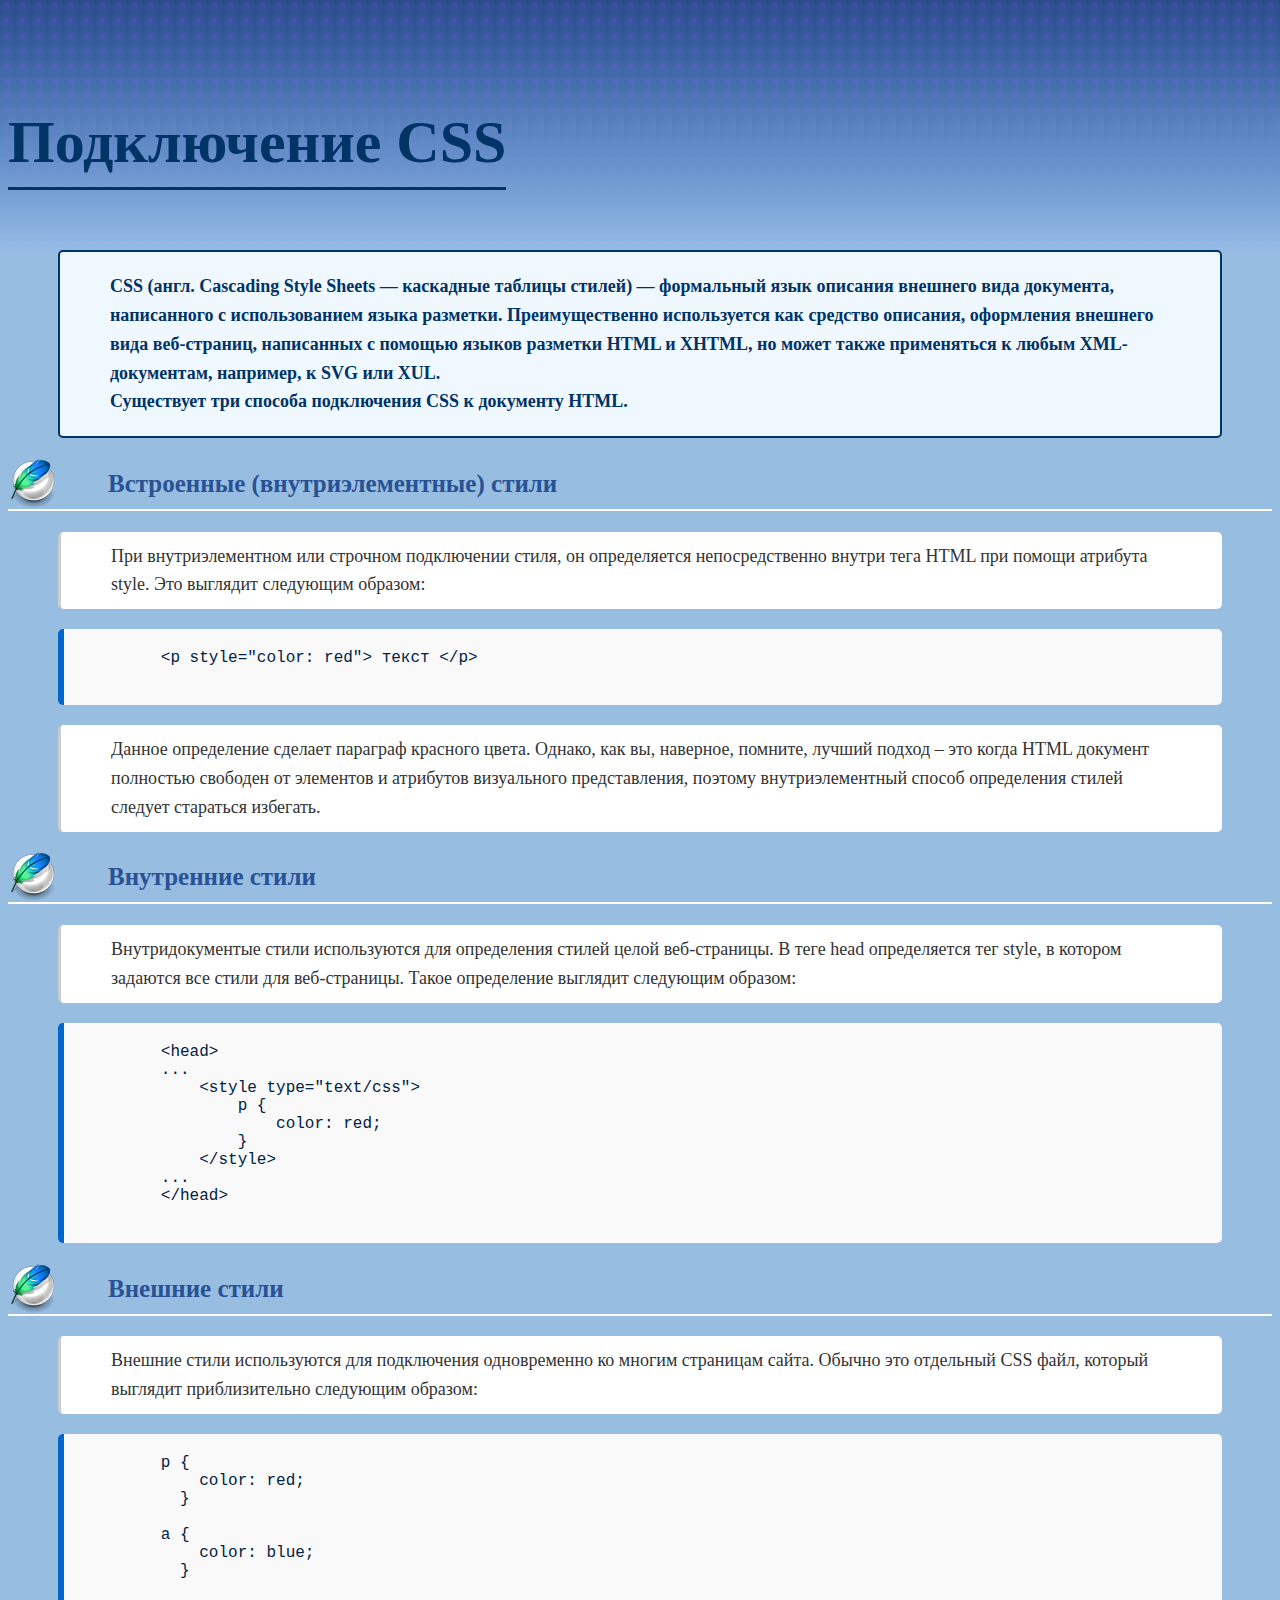
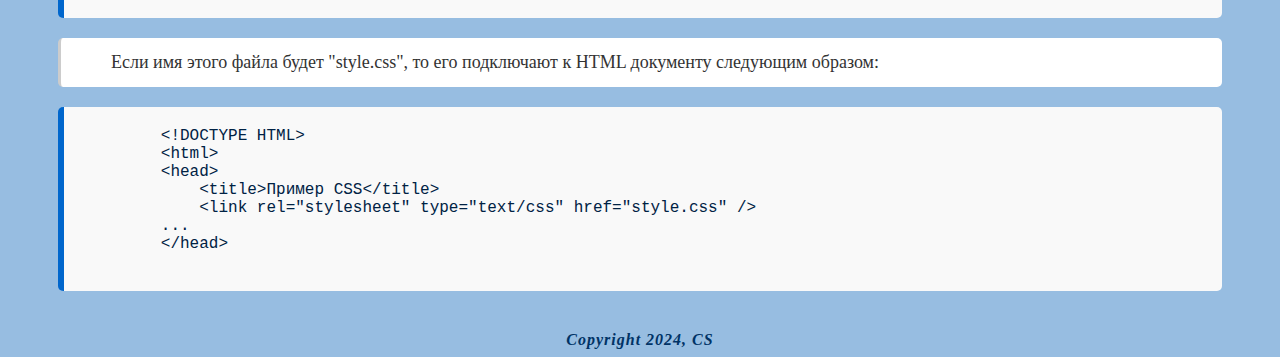
<file: lb3/index.html>
﻿<!DOCTYPE html>
<html>
<head>
    <meta http-equiv="Content-Type" content="text/html; charset=UTF-8" />
    <title>Lesson 3!</title>
    <link rel="stylesheet" href="./style.css">
    <!--Подключение таблицы стилей (файл mystyle.css)
    <link href="mystyle.css" rel="stylesheet" type="text/css" />
    --> 
</head>

<body>
	<h1>Подключение CSS</h1>
    <p class="intro">
        CSS (англ. Cascading Style Sheets — каскадные таблицы стилей) — формальный язык описания внешнего вида документа, написанного с использованием языка разметки.
        Преимущественно используется как средство описания, оформления внешнего вида веб-страниц, написанных с помощью языков разметки HTML и XHTML, но может также применяться к любым XML-документам, например, к SVG или XUL.<br>Существует три способа подключения CSS к документу HTML.
    </p>



    <h2>Встроенные (внутриэлементные) стили</h2>
    <p>
        При внутриэлементном или строчном подключении стиля, он определяется непосредственно внутри тега HTML при помощи атрибута style.
        Это выглядит следующим образом:
    </p>
    <pre>
        &lt;p style="color: red"&gt; текст &lt;/p&gt;
    </pre>
    <p>
        Данное определение сделает параграф красного цвета.
        Однако, как вы, наверное, помните, лучший подход – это когда HTML документ полностью свободен от элементов и атрибутов визуального представления, поэтому внутриэлементный способ определения стилей следует стараться избегать.
    </p>

    <h2>Внутренние стили</h2>
    <p>
        Внутридокументые стили используются для определения стилей целой веб-страницы. В теге head определяется тег style, в котором задаются все стили для веб-страницы.
        Такое определение выглядит следующим образом:
    </p>
    <pre>
        &lt;head&gt;
        ...
            &lt;style type="text/css"&gt;
                p {
                    color: red; 
                }
            &lt;/style&gt; 
        ...
        &lt;/head&gt; 
    </pre>


    <h2>Внешние стили</h2>
    <p>
         Внешние стили используются для подключения одновременно ко многим страницам сайта. Обычно это отдельный CSS файл, который выглядит приблизительно следующим образом:
    </p>
    <pre>
        p { 
            color: red; 
          }

        a { 
            color: blue; 
          }
    </pre>

    <p>
        Если имя этого файла будет "style.css", то его подключают к HTML документу следующим образом:
    </p>

    <pre>
        &lt;!DOCTYPE HTML&gt; 
        &lt;html&gt; 
        &lt;head&gt;
            &lt;title>Пример CSS&lt;/title&gt; 
            &lt;link rel="stylesheet" type="text/css" href="style.css" /&gt;
        ...
        &lt;/head&gt;
    </pre>

    <address>
        Copyright 2024, CS
    </address>
</body>
</html>
</file>
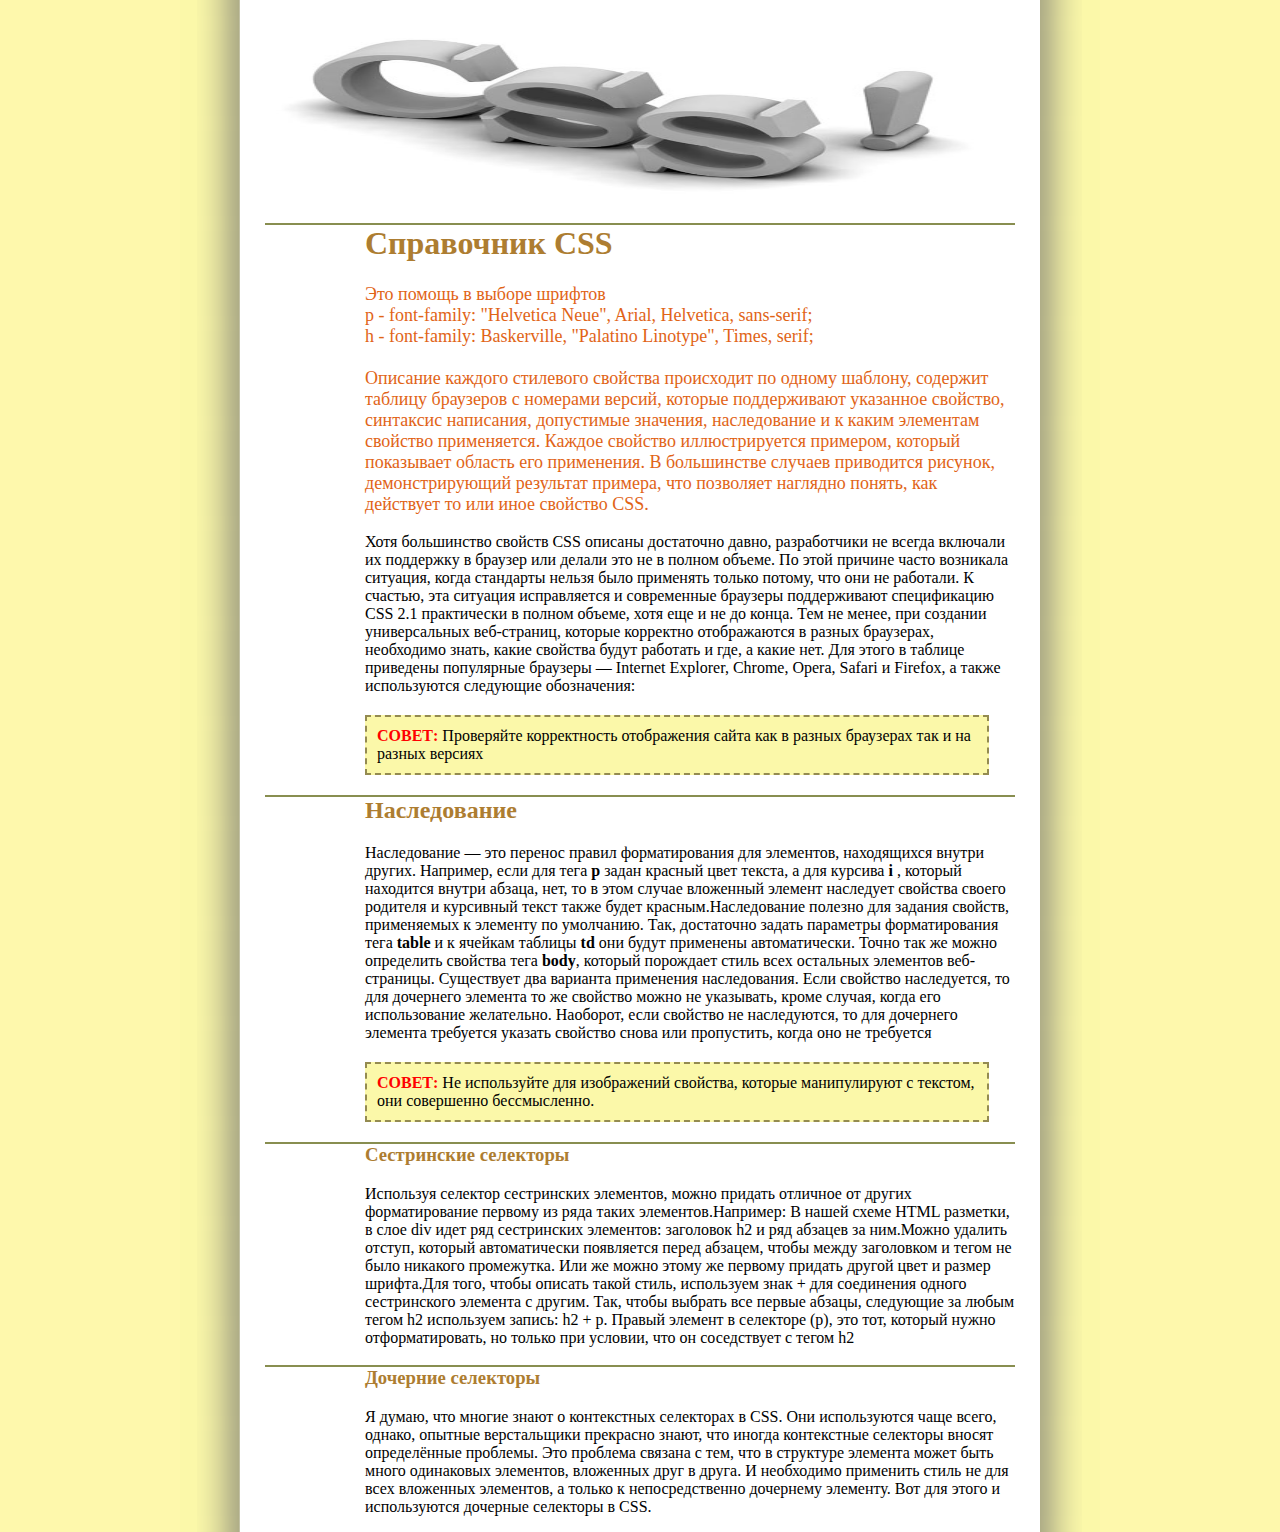
<file: lb4/index.html>
<!DOCTYPE HTML PUBLIC "-//W3C//DTD HTML 4.01//EN" "http://www.w3.org/TR/html4/strict.dtd">
<html>
<head>
	<meta http-equiv="Content-Type" content="text/html; charset=UTF-8">
	<title>Наследование</title>
	<link rel="stylesheet" href="./style.css">
</head>

<body id="content">
	<div id="ban">
		<img src="image/ban.jpg" width="760" height="198" alt="CSS">
	</div>

	<h1>Справочник CSS</h1>

	<p>
		Это помощь в выборе шрифтов<br>
		p - font-family: "Helvetica Neue", Arial, Helvetica, sans-serif;<br>
		h - font-family: Baskerville, "Palatino Linotype", Times, serif;<br><br>
		Описание каждого стилевого свойства происходит по одному шаблону, содержит таблицу браузеров с номерами версий, которые поддерживают указанное свойство, синтаксис написания, допустимые значения, наследование и к каким элементам свойство применяется. Каждое свойство иллюстрируется примером, который показывает область его применения. В большинстве случаев приводится рисунок, демонстрирующий результат примера, что позволяет наглядно понять, как действует то или иное свойство CSS. 
	</p>

	<p>	
		Хотя большинство свойств CSS описаны достаточно давно, разработчики не всегда включали их поддержку в браузер или делали это не в полном объеме. По этой причине часто возникала ситуация, когда стандарты нельзя было применять только потому, что они не работали. К счастью, эта ситуация исправляется и современные браузеры поддерживают спецификацию CSS 2.1 практически в полном объеме, хотя еще и не до конца. Тем не менее, при создании универсальных веб-страниц, которые корректно отображаются в разных браузерах, необходимо знать, какие свойства будут работать и где, а какие нет. Для этого в таблице приведены популярные браузеры — Internet Explorer, Chrome, Opera, Safari и Firefox, а также используются следующие обозначения:
	</p>

	<p class="advice">
		<strong>
			СОВЕТ:
		</strong>
		Проверяйте корректность отображения сайта как в разных браузерах так и на разных версиях
	</p>

	<h2>Наследование</h2>

	<p>
		Наследование — это перенос правил форматирования для элементов, находящихся внутри других. Например, если для тега <strong>p </strong> задан красный цвет текста, а для курсива <strong>i </strong>, который находится внутри абзаца, нет, то в этом случае вложенный элемент наследует свойства своего родителя и курсивный текст также будет красным.Наследование полезно для задания свойств, применяемых к элементу по умолчанию. Так, достаточно задать параметры форматирования тега <strong>table </strong> и к ячейкам таблицы <strong>td </strong>они будут применены автоматически. Точно так же можно определить свойства тега <strong>body</strong>, который порождает стиль всех остальных элементов веб-страницы. Существует два варианта применения наследования. Если свойство наследуется, то для дочернего элемента то же свойство можно не указывать, кроме случая, когда его использование желательно. Наоборот, если свойство не наследуются, то для дочернего элемента требуется указать свойство снова или пропустить, когда оно не требуется
	</p>

	<p class="advice">
		<strong>
			СОВЕТ:
		</strong> 
		Не используйте для изображений  свойства, которые манипулируют с текстом, они совершенно бессмысленно. 
	</p>

	<h3>Сестринские селекторы</h3>

	<p>
		Используя селектор сестринских элементов, можно придать отличное от других форматирование первому из ряда таких элементов.Например: В нашей схеме HTML разметки, в слое div идет ряд сестринских элементов: заголовок h2 и ряд абзацев за ним.Можно удалить отступ, который автоматически появляется перед абзацем, чтобы между заголовком и тегом не было никакого промежутка. Или же можно этому же первому придать другой цвет и размер шрифта.Для того, чтобы описать такой стиль, используем знак + для соединения одного сестринского элемента с другим. Так, чтобы выбрать все первые абзацы, следующие за любым тегом h2 используем запись: h2 + p. Правый элемент в селекторе (p), это тот, который нужно отформатировать, но только при условии, что он соседствует с тегом h2
	</p>

	<h3>Дочерние селекторы</h3>

	<p>
		Я думаю, что многие знают о контекстных селекторах в CSS. Они используются чаще всего, однако, опытные верстальщики прекрасно знают, что иногда контекстные селекторы вносят определённые проблемы. Это проблема связана с тем, что в структуре элемента может быть много одинаковых элементов, вложенных друг в друга. И необходимо применить стиль не для всех вложенных элементов, а только к непосредственно дочернему элементу. Вот для этого и используются дочерные селекторы в CSS.
	</p>
</body>
</html>
</file>
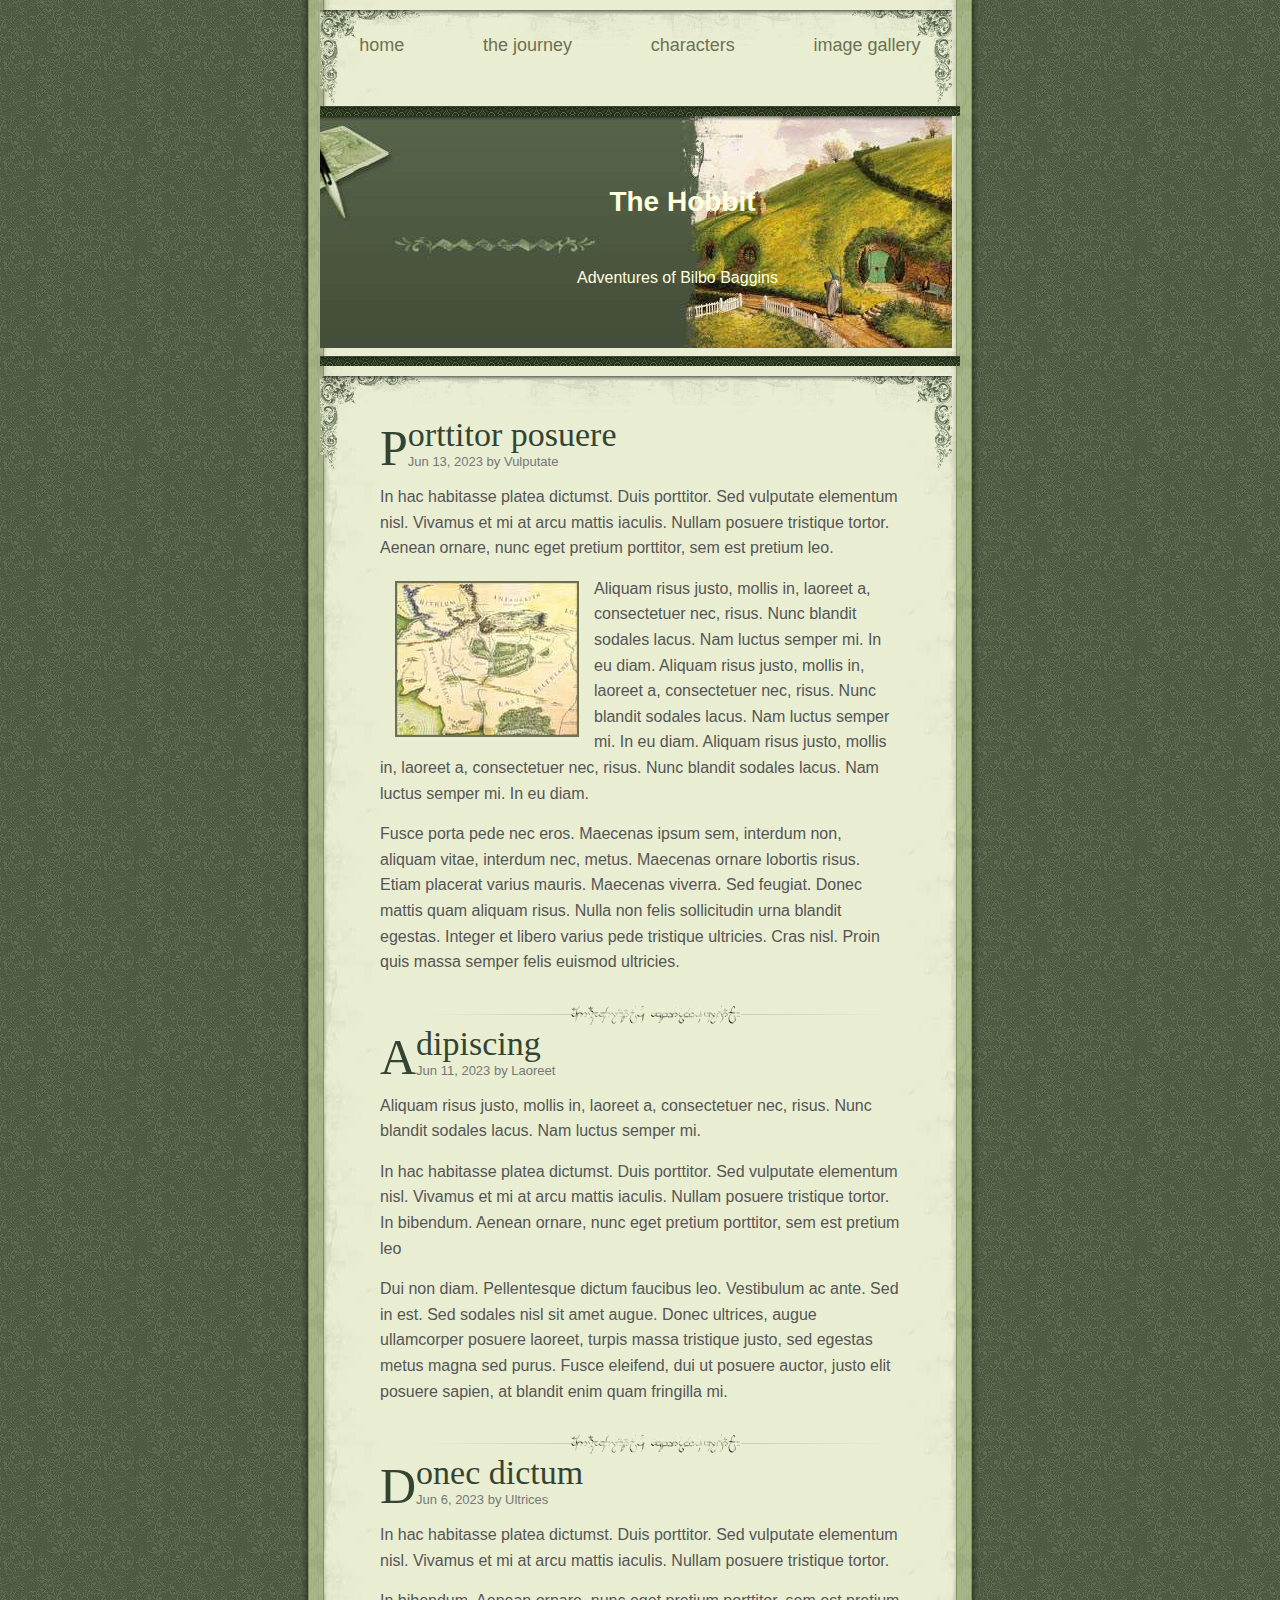
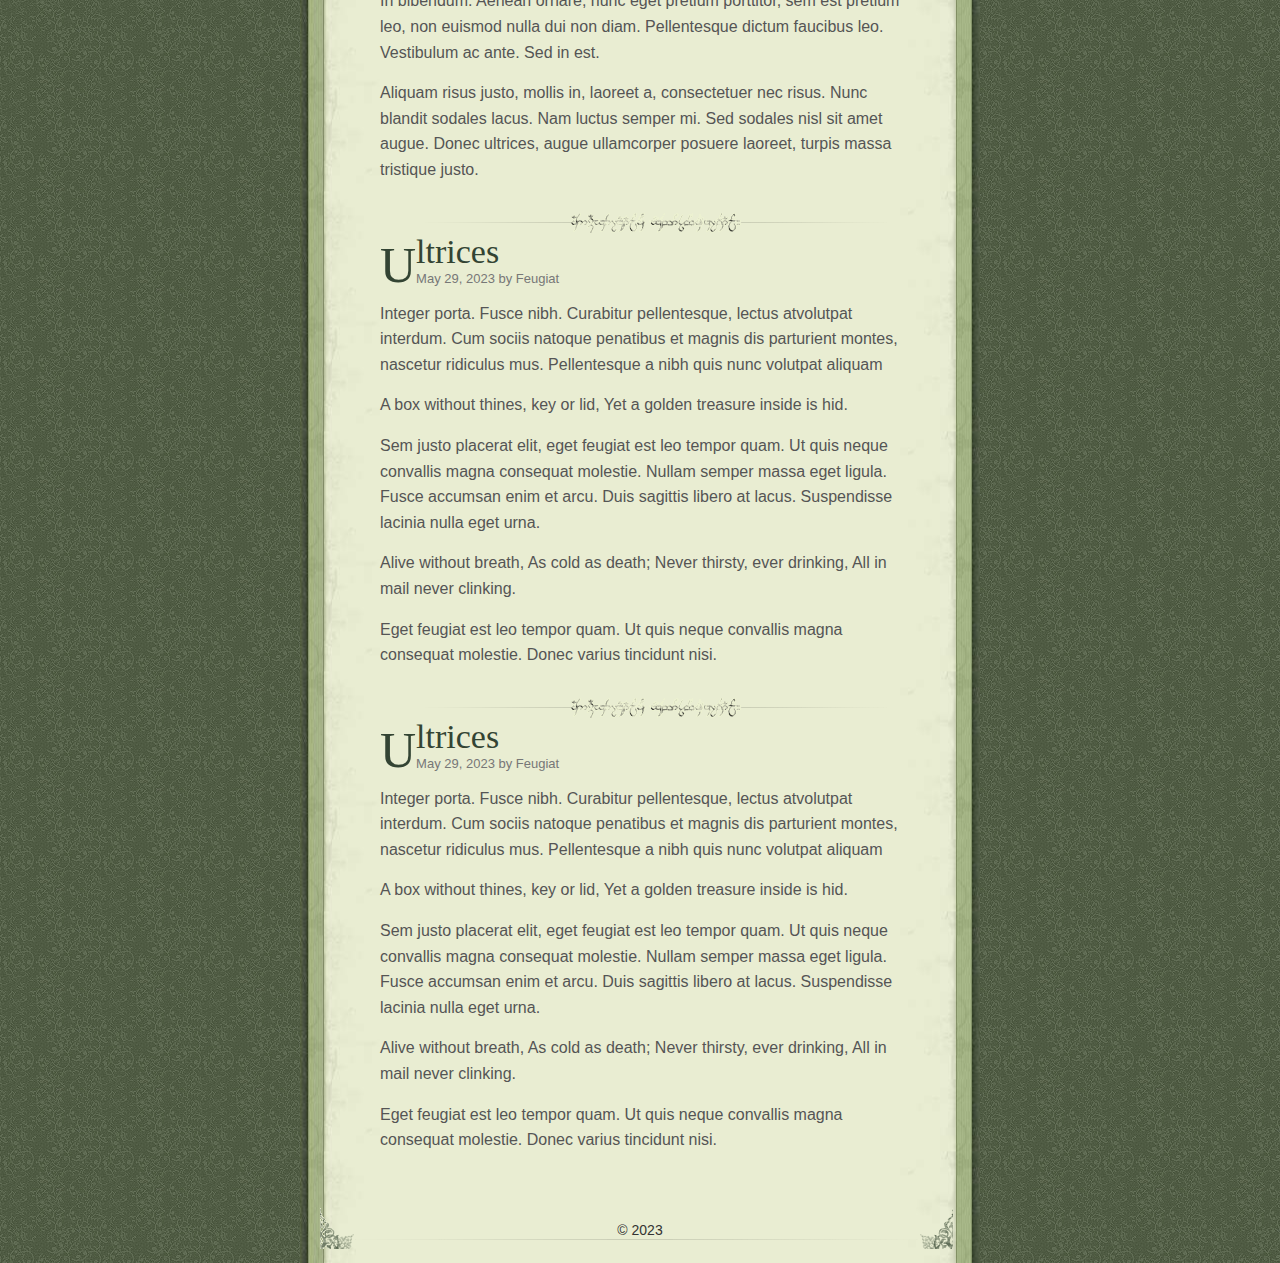
<file: lb5/index.html>
﻿<!DOCTYPE HTML PUBLIC "-//W3C//DTD HTML 4.01 Transitional//EN" "http://www.w3.org/TR/html4/loose.dtd">
<head>
<meta http-equiv="content-type" content="text/html; charset=utf-8"/>
<link rel="stylesheet" href="./css/style.css">
<title>The TASK - 5</title>
</head>

<body>
<div id="container">

	<!--"Шапка" стр-->
	<div id="header">
		<div class="top-nav">
			<a href="http://onat.edu.ua/" id="selected">home</a>
			<a href="http://onat.edu.ua/">the journey</a>
			<a href="http://onat.edu.ua/">characters</a> 
			<a href="http://onat.edu.ua/">image gallery</a>
		</div>
		
		<div class="header-line"></div>
		
		<div id="banner">
			<h1>The Hobbit</h1>
			<p>Adventures of Bilbo Baggins</p>
		</div>
		
		<div class="header-line">
		</div>
		<div id="header-bottom">
		</div>
	</div>
	<!--Конец "Шапки" стр.-->
	
	
	<!--Начало содержимого стр.-->	
	<div id="content">
   
    <!--Информационный блок-->
    <div class="content-block">
      <div class="title">Porttitor posuere</div>
      <div class="date">Jun 13, 2023 by Vulputate</div>
      <div class="content-body">
        <p class="clear-float">
			In hac habitasse platea dictumst. Duis porttitor. Sed vulputate elementum nisl. Vivamus et mi at arcu mattis iaculis. Nullam posuere tristique tortor. Aenean ornare, nunc eget pretium porttitor, sem est pretium leo.
		</p>
        <img src="images/map.jpg" width="180" height="152" alt="sample image"/>
        <p>
			Aliquam risus justo, mollis in, laoreet a, consectetuer nec, risus. Nunc blandit sodales lacus. Nam luctus semper mi. In eu diam. Aliquam risus justo, mollis in, laoreet a, consectetuer nec, risus. Nunc blandit sodales lacus. Nam luctus semper mi. In eu diam. Aliquam risus justo, mollis in, laoreet a, consectetuer nec, risus. Nunc blandit sodales lacus. Nam luctus semper mi. In eu diam.
		</p>
        <p>
			Fusce porta pede nec eros. Maecenas ipsum sem, interdum non, aliquam vitae, interdum nec, metus. Maecenas ornare lobortis risus. Etiam placerat varius mauris. Maecenas viverra. Sed feugiat. Donec mattis quam aliquam risus. Nulla non felis sollicitudin urna blandit egestas. Integer et libero varius pede tristique ultricies. Cras nisl. Proin quis massa semper felis euismod ultricies. 
		</p>
      </div>
    </div>
	
	<!--Разделитель-->
    <div class="content-line"></div>
	
	<!--Информационный блок-->
    <div class="content-block">
      <div class="title">Adipiscing</div>
      <div class="date">Jun 11, 2023 by Laoreet</div>
      <div class="content-body">
        <p  class="clear-float">
			Aliquam risus justo, mollis in, laoreet a, consectetuer nec, risus. Nunc blandit sodales lacus. Nam luctus semper mi.
		</p>
        <p>
			In hac habitasse platea dictumst. Duis porttitor. Sed vulputate elementum nisl. Vivamus et mi at arcu mattis iaculis. Nullam posuere tristique tortor. In bibendum. Aenean ornare, nunc eget pretium porttitor, sem est pretium leo
		</p>
        <p>
			Dui non diam. Pellentesque dictum faucibus leo. Vestibulum ac ante. Sed in est. Sed sodales nisl sit amet augue. Donec ultrices, augue ullamcorper posuere laoreet, turpis massa tristique justo, sed egestas metus magna sed purus. Fusce eleifend, dui ut posuere auctor, justo elit posuere sapien, at blandit enim quam fringilla mi.
		</p>
      </div>
    </div>
	
	<!--Разделитель-->
    <div class="content-line"></div>
	
	<!--Информационный блок-->
    <div class="content-block">
      <div class="title">Donec dictum</div>
      <div class="date">Jun 6, 2023 by Ultrices</div>
      <div class="content-body">
        <p class="clear-float">
			In hac habitasse platea dictumst. Duis porttitor. Sed vulputate elementum nisl. Vivamus et mi at arcu mattis iaculis. Nullam posuere tristique tortor.
		</p>
        <p>
			In bibendum. Aenean ornare, nunc eget pretium porttitor, sem est pretium leo, non euismod nulla dui non diam. Pellentesque dictum faucibus leo. Vestibulum ac ante. Sed in est.
		</p>
        <p>
			Aliquam risus justo, mollis in, laoreet a, consectetuer nec risus. Nunc blandit sodales lacus. Nam luctus semper mi. Sed sodales nisl sit amet augue. Donec ultrices, augue ullamcorper posuere laoreet, turpis massa tristique justo.
		</p>
      </div>
    </div>
	
	<!--Разделитель-->
    <div class="content-line"></div>
	
	<!--Информационный блок-->
    <div class="content-block">
      <div class="title">Ultrices</div>
      <div class="date">May 29, 2023 by Feugiat</div>
      <div class="content-body">
        <p class="clear-float">
			Integer porta. Fusce nibh. Curabitur pellentesque, lectus atvolutpat interdum. Cum sociis natoque penatibus et magnis dis parturient montes, nascetur ridiculus mus. Pellentesque a nibh quis nunc volutpat aliquam
		</p>
        <p>
			A box without thines, key or lid, Yet a golden treasure inside is hid.
		</p>
        <p>
			Sem justo placerat elit, eget feugiat est leo tempor quam. Ut quis neque convallis magna consequat molestie. Nullam semper massa eget ligula. Fusce accumsan enim et arcu. Duis sagittis libero at lacus. Suspendisse lacinia nulla eget urna.
		</p>
        <p>
			Alive without breath, As cold as death; Never thirsty, ever drinking, All in mail never clinking.
		</p>
        <p>
			Eget feugiat est leo tempor quam. Ut quis neque convallis magna consequat molestie. Donec varius tincidunt nisi.
		</p>
      </div>
    </div>
 
 
 
 
 
 
 
 	<!--Разделитель-->
    <div class="content-line"></div>
	
	<!--Информационный блок-->
    <div class="content-block">
      <div class="title">Ultrices</div>
      <div class="date">May 29, 2023 by Feugiat</div>
      <div class="content-body">
        <p class="clear-float">
			Integer porta. Fusce nibh. Curabitur pellentesque, lectus atvolutpat interdum. Cum sociis natoque penatibus et magnis dis parturient montes, nascetur ridiculus mus. Pellentesque a nibh quis nunc volutpat aliquam
		</p>
        <p>
			A box without thines, key or lid, Yet a golden treasure inside is hid.
		</p>
        <p>
			Sem justo placerat elit, eget feugiat est leo tempor quam. Ut quis neque convallis magna consequat molestie. Nullam semper massa eget ligula. Fusce accumsan enim et arcu. Duis sagittis libero at lacus. Suspendisse lacinia nulla eget urna.
		</p>
        <p>
			Alive without breath, As cold as death; Never thirsty, ever drinking, All in mail never clinking.
		</p>
        <p>
			Eget feugiat est leo tempor quam. Ut quis neque convallis magna consequat molestie. Donec varius tincidunt nisi.
		</p>
      </div>
    </div>
 
 
	</div> <!--Конец содержимого стр.-->
  
  
	<div id="footer"> 
		&copy; 2023 
	</div>



<div>
</body>
</html>
</file>
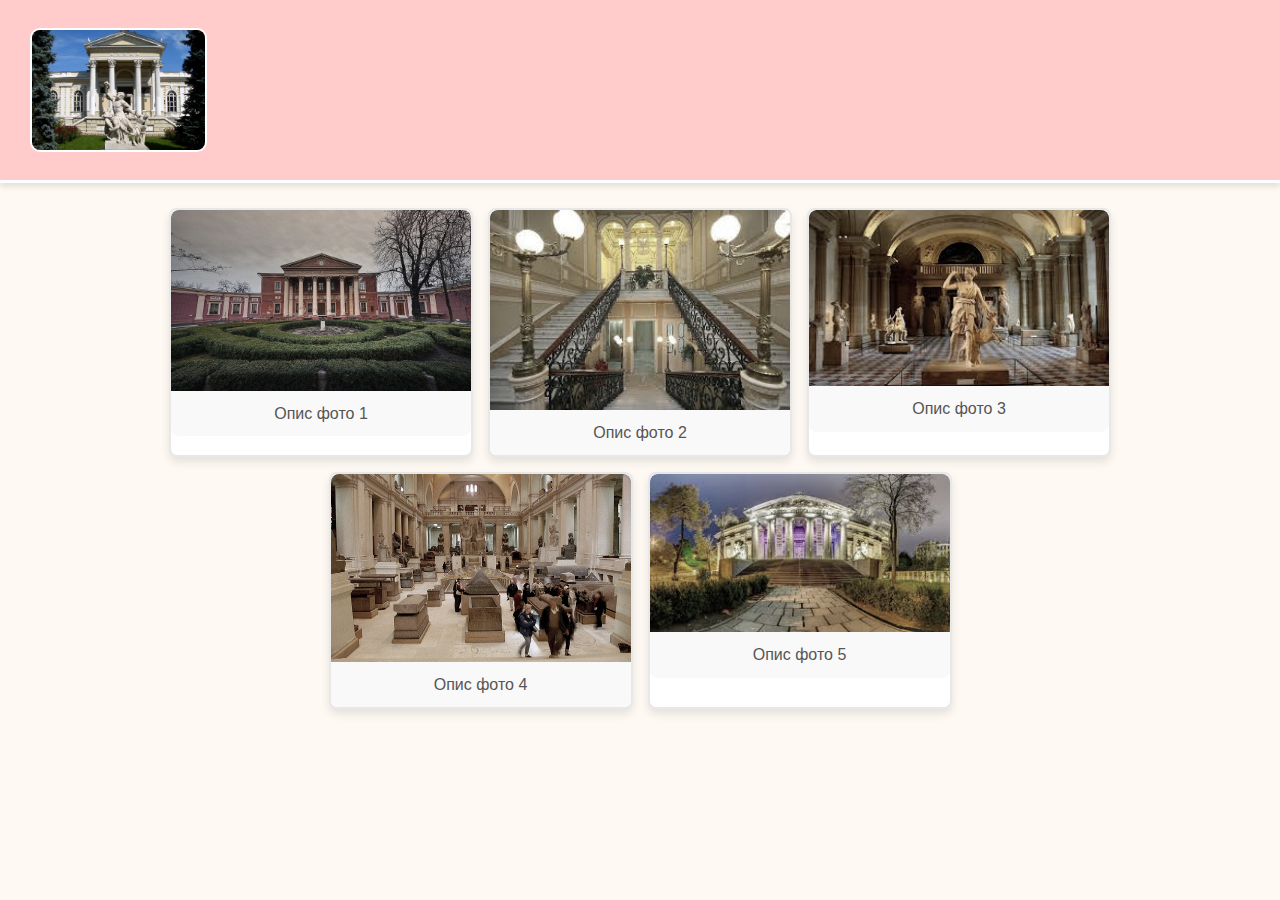
<file: lb6/index.html>
<!DOCTYPE HTML PUBLIC "-//W3C//DTD HTML 4.01 Transitional//EN" "http://www.w3.org/TR/html4/loose.dtd">
<head>
    <meta http-equiv="content-type" content="text/html; charset=utf-8"/>
    <link rel="stylesheet" type="text/css" href="style.css" media="screen"/>
    <title>Галерея</title>
</head>

<body>

    <header>
        <div class="banner">
            <img src="./images/banner.jpg" alt="Баннер сайту">
        </div>
    </header>

    <div class="gallery">
        <div class="gallery-item">
            <img src="./images/photo1.jpg" alt="Фото 1">
            <div class="description">Опис фото 1</div>
        </div>

        <div class="gallery-item">
            <img src="./images/photo2.jpg" alt="Фото 2">
            <div class="description">Опис фото 2</div>
        </div>

        <div class="gallery-item">
            <img src="./images/photo3.jpg" alt="Фото 3">
            <div class="description">Опис фото 3</div>
        </div>

        <div class="gallery-item">
            <img src="./images/photo4.jpg" alt="Фото 4">
            <div class="description">Опис фото 4</div>
        </div>

        <div class="gallery-item">
            <img src="./images/photo5.jpg" alt="Фото 5">
            <div class="description">Опис фото 5</div>
        </div>
    </div>

</body>
</html>
</file>
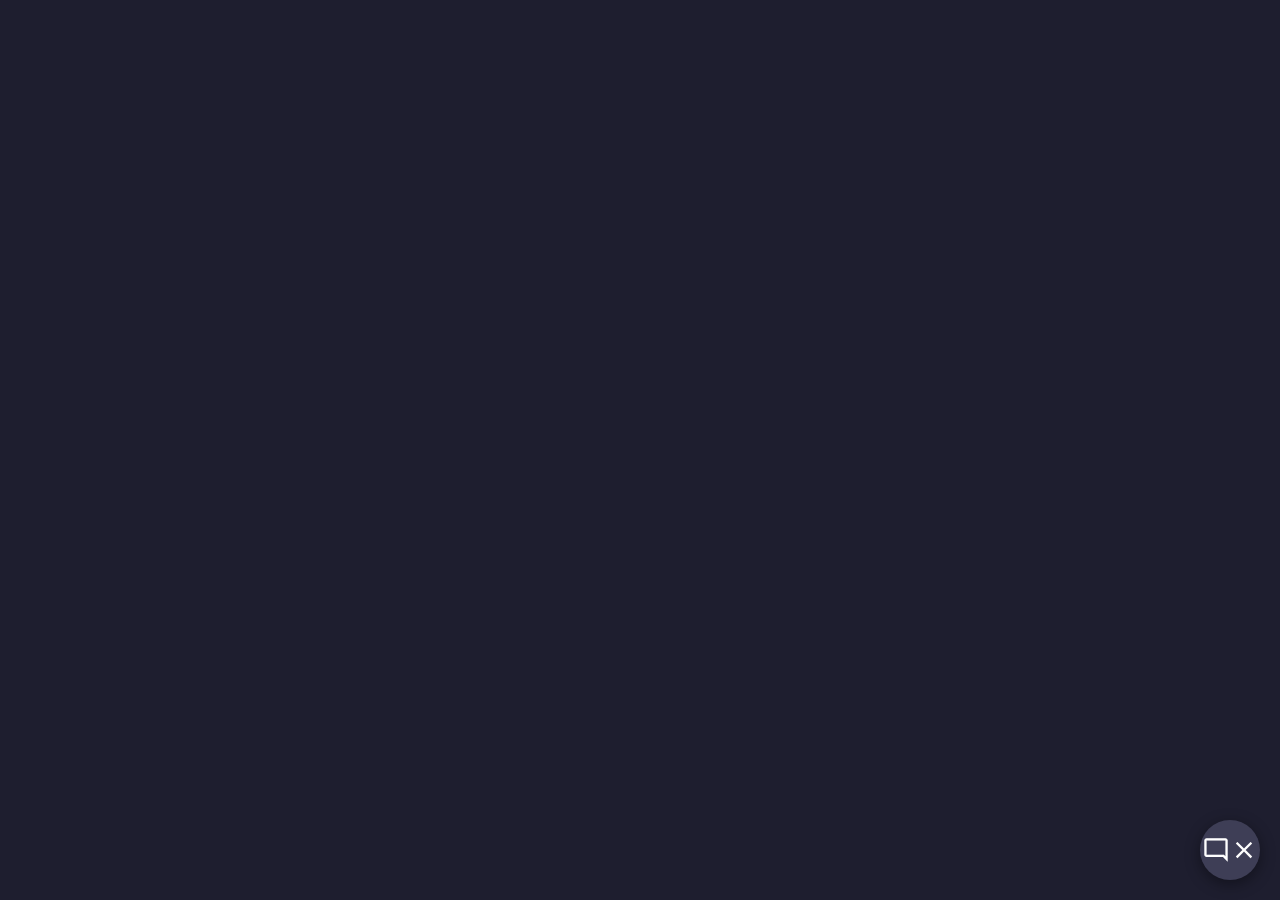
<file: lb7/index.html>
<!DOCTYPE html>
<html lang="en">
<head>
    <meta charset="UTF-8">
    <meta name="viewport" content="width=device-width, initial-scale=1.0">
    <link href="https://fonts.googleapis.com/css?family=Montserrat:400,500,600,700&display=swap" rel="stylesheet">
    <link href="https://fonts.googleapis.com/css2?family=Material+Symbols+Outlined:opsz,wght,FILL,GRAD@20..48,100..700,0..1,-50..200" rel="stylesheet">
    <link rel="stylesheet" href="./css/style.css">
    <title>Chatbot</title>
</head>
<body>
    <div class="chat-bot-container">
        <input type="checkbox" id="chat-toggle" hidden>
        <label class="chat_bot-toggle" for="chat-toggle">
            <span class="material-symbols-outlined open">mode_comment</span>
            <span class="material-symbols-outlined close">close</span>
        </label>
        <div class="chat_bot">
            <header>
                <h2>Chatbot</h2>
            </header>
            <ul class="chatbox"></ul>
            <div class="chat-input">
                <textarea placeholder="Type your message..." required></textarea>
                <span id="send-button" class="material-symbols-outlined">send</span>
            </div>
        </div>
    </div>
</body>
</html>
</file>
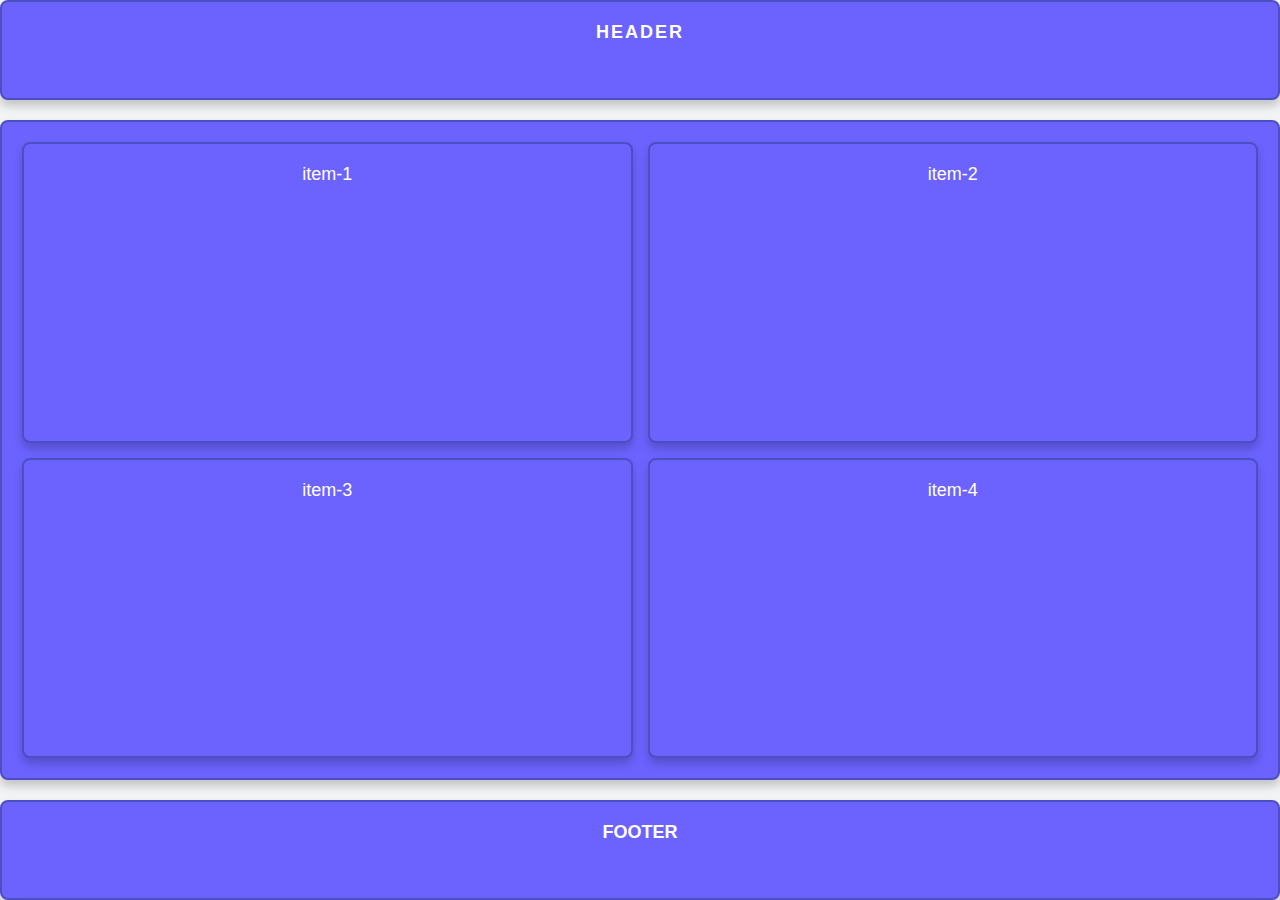
<file: lb8/index.html>
<!DOCTYPE html>
<html lang="en">
<head>
    <meta charset="UTF-8">
    <meta name="viewport" content="width=device-width, initial-scale=1.0">
    <link rel="stylesheet" href="./css/style.css">
    <title>Grid Areas</title>
</head>
<body>
    <div class="grid">
        <header>Header</header>
        <main>
            <div>item-1</div>
            <div>item-2</div>
            <div>item-3</div>
            <div>item-4</div>
        </main>
        <footer>Footer</footer>
    </div>
</body>
</html>
</file>
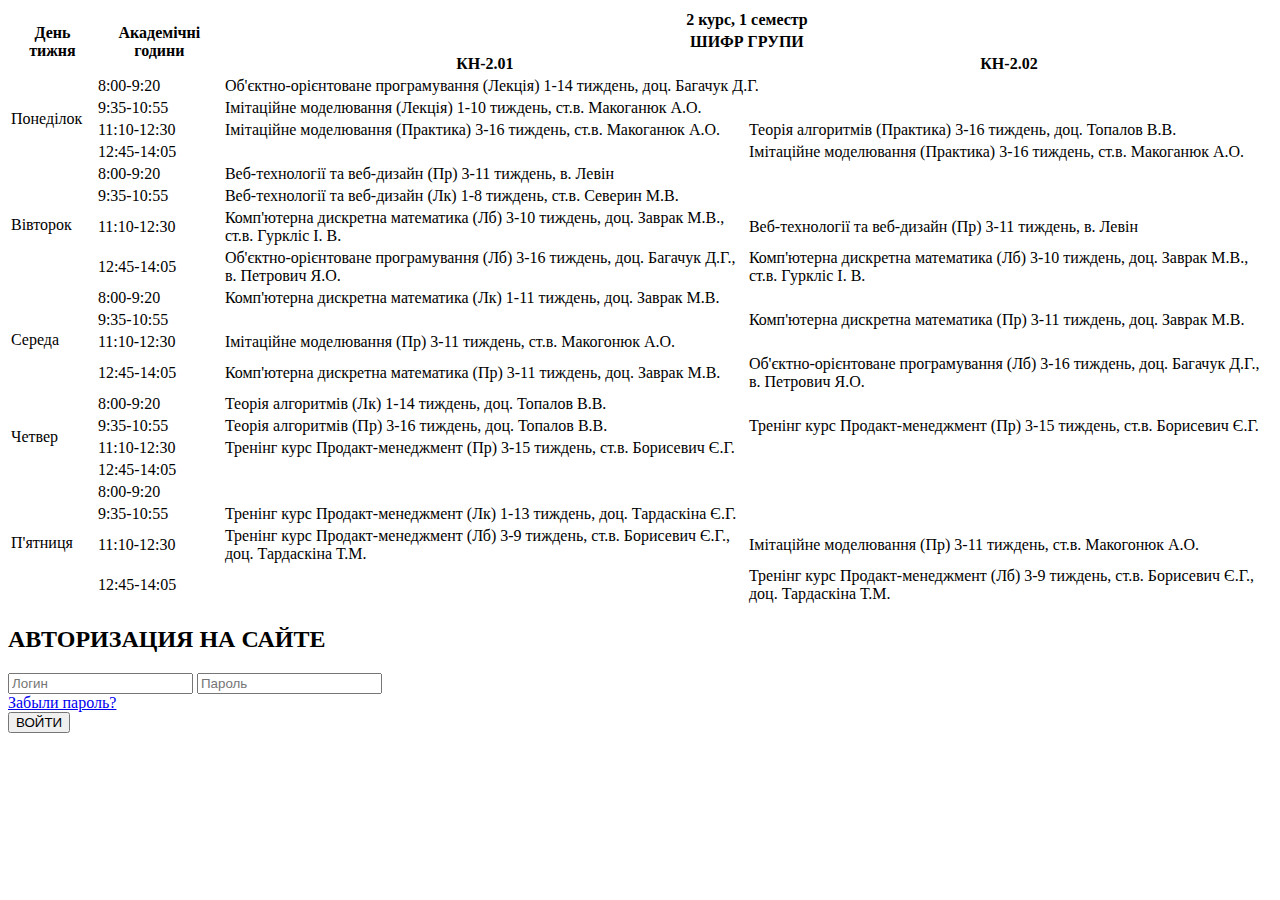
<file: lb2/lb2.html>
<!DOCTYPE html>
<html lang="en">

<head>
    <meta charset="UTF-8">
    <meta name="viewport" content="width=device-width, initial-scale=1.0">
    <title>laboratory_work 2</title>
</head>

<body>
    <table>
        <thead>
            <tr>
                <th rowspan="3">День тижня</th>
                <th rowspan="3">Академічні години</th>
                <th colspan="2">2 курс, 1 семестр</th>
            </tr>
            <tr>
                <th colspan="2">ШИФР ГРУПИ</th>
            </tr>
            <tr>
                <th>КН-2.01</th>
                <th>КН-2.02</th>
            </tr>
        </thead>
        <tbody>
            <tr>
                <td rowspan="4">Понеділок</td>
                <td>8:00-9:20</td>
                <td colspan="2">Об'єктно-орієнтоване програмування (Лекція) 1-14 тиждень, доц. Багачук Д.Г.</td>
            </tr>
            <tr>
                <td>9:35-10:55</td>
                <td colspan="2">Імітаційне моделювання (Лекція) 1-10 тиждень, ст.в. Макоганюк А.О.</td>
            </tr>
            <tr>
                <td>11:10-12:30</td>
                <td>Імітаційне моделювання (Практика) 3-16 тиждень, ст.в. Макоганюк А.О.</td>
                <td>Теорія алгоритмів (Практика) 3-16 тиждень, доц. Топалов В.В.</td>
            </tr>
            <tr>
                <td>12:45-14:05</td>
                <td></td>
                <td>Імітаційне моделювання (Практика) 3-16 тиждень, ст.в. Макоганюк А.О.</td>
            </tr>
            <tr>
                <td rowspan="4">Вівторок</td>
                <td>8:00-9:20</td>
                <td>Веб-технології та веб-дизайн (Пр) 3-11 тиждень, в. Левін</td>
                <td></td>
            </tr>
            <tr>
                <td>9:35-10:55</td>
                <td colspan="2">Веб-технології та веб-дизайн (Лк) 1-8 тиждень, ст.в. Северин М.В.</td>
            </tr>
            <tr>
                <td>11:10-12:30</td>
                <td>Комп'ютерна дискретна математика (Лб) 3-10 тиждень, доц. Заврак М.В., ст.в. Гуркліс І. В.</td>
                <td>Веб-технології та веб-дизайн (Пр) 3-11 тиждень, в. Левін</td>
            </tr>
            <tr>
                <td>12:45-14:05</td>
                <td>Об'єктно-орієнтоване програмування (Лб) 3-16 тиждень, доц. Багачук Д.Г., в. Петрович Я.О.</td>
                <td>Комп'ютерна дискретна математика (Лб) 3-10 тиждень, доц. Заврак М.В., ст.в. Гуркліс І. В.</td>
            </tr>
            <tr>
                <td rowspan="4">Середа</td>
                <td>8:00-9:20</td>
                <td colspan="2">Комп'ютерна дискретна математика (Лк) 1-11 тиждень, доц. Заврак М.В.</td>
            </tr>
            <tr>
                <td>9:35-10:55</td>
                <td></td>
                <td>Комп'ютерна дискретна математика (Пр) 3-11 тиждень, доц. Заврак М.В.</td>
            </tr>
            <tr>
                <td>11:10-12:30</td>
                <td>Імітаційне моделювання (Пр) 3-11 тиждень, ст.в. Макогонюк А.О.</td>
            </tr>
            <tr>
                <td>12:45-14:05</td>
                <td>Комп'ютерна дискретна математика (Пр) 3-11 тиждень, доц. Заврак М.В.</td>
                <td>Об'єктно-орієнтоване програмування (Лб) 3-16 тиждень, доц. Багачук Д.Г., в. Петрович Я.О.</td>
            </tr>
            <tr>
                <td rowspan="4">Четвер</td>
                <td>8:00-9:20</td>
                <td colspan="2">Теорія алгоритмів (Лк) 1-14 тиждень, доц. Топалов В.В.</td>
            </tr>
            <tr>
                <td>9:35-10:55</td>
                <td>Теорія алгоритмів (Пр) 3-16 тиждень, доц. Топалов В.В.</td>
                <td>Тренінг курс Продакт-менеджмент (Пр) 3-15 тиждень, ст.в. Борисевич Є.Г.</td>
            </tr>
            <tr>
                <td>11:10-12:30</td>
                <td>Тренінг курс Продакт-менеджмент (Пр) 3-15 тиждень, ст.в. Борисевич Є.Г.</td>
                <td></td>
            </tr>
            <tr>
                <td>12:45-14:05</td>
                <td></td>
                <td></td>
            </tr>
            <tr>
                <td rowspan="4">П'ятниця</td>
                <td>8:00-9:20</td>
                <td></td>
            </tr>
            <tr>
                <td>9:35-10:55</td>
                <td colspan="2">Тренінг курс Продакт-менеджмент (Лк) 1-13 тиждень, доц. Тардаскіна Є.Г.</td>
            </tr>
            <tr>
                <td>11:10-12:30</td>
                <td>Тренінг курс Продакт-менеджмент (Лб) 3-9 тиждень, ст.в. Борисевич Є.Г., доц. Тардаскіна Т.М.</td>
                <td>Імітаційне моделювання (Пр) 3-11 тиждень, ст.в. Макогонюк А.О.</td>
            </tr>
            <tr>
                <td>12:45-14:05</td>
                <td></td>
                <td>Тренінг курс Продакт-менеджмент (Лб) 3-9 тиждень, ст.в. Борисевич Є.Г., доц. Тардаскіна Т.М.</td>
            </tr>
        </tbody>
    </table>

    <!DOCTYPE html>
    <html lang="ru">

    <head>
        <meta charset="UTF-8">
        <meta name="viewport" content="width=device-width, initial-scale=1.0">
        <title>Регистрация</title>
    </head>

    <body>

        <div class="login-container">
            <h2>АВТОРИЗАЦИЯ НА САЙТЕ</h2>
            <form action="#" method="POST">
                <input type="text" placeholder="Логин" name="login" required>
                <input type="password" placeholder="Пароль" name="password" required>
                <div class="forgot-password">
                    <a href="#">Забыли пароль?</a>
                </div>
                <button type="submit">ВОЙТИ</button>
            </form>
        </div>

    </body>

    </html>

</body>

</html>
</file>
<file: lb3/style.css>
body {
    background: url("./images/bg_body.png") #97bde1 repeat-x;
}

h1 {
    margin-top: 100px;
    text-align: center;
    font-size: 60px;
    color: #003366;
    border-bottom: 3px solid #003366;
    display: inline-block;
    padding-bottom: 10px;
}

h2 {
    padding-left: 100px;
    height: 50px;
    font: bold 25px 'Times New Roman', Times, serif;
    color: #295294;
    background: url("./images/bg_h2.png") no-repeat;
    display: flex;
    align-items: center;
    border-bottom: 2px solid white;
}

p {
    padding: 10px 50px;
    font-size: 18px;
    line-height: 1.6;
    color: #333333;
    background: #ffffff;
    border-left: 3px solid #cccccc;
    margin: 15px 50px;
    border-radius: 5px;
}

p.intro {
    font-weight: bold;
    color: #003366;
    background: #f0f8ff;
    padding: 20px 50px;
    border: 2px solid #003366;
    margin: 20px 50px;
    border-radius: 5px;
}

pre {
    background-color: #f9f9f9;
    border-left: 6px solid #0066cc;
    padding: 20px;
    margin: 20px 50px;
    font-size: 16px;
    font-family: 'Courier New', monospace;
    color: #002244;
    border-radius: 5px;
}

address {
    text-align: center;
    margin-top: 40px;
    font-size: 16px;
    font-weight: bold;
    color: #003366;
    letter-spacing: 1px;
}
</file>
<file: lb4/style.css>
body{
    background: url("./image/bg.png") center repeat-y;
    background-color: #fef8ac;
}
#content{
    width: 750px;
    margin: 0 auto;
}
#ban img{
    max-width: 100%;
}
h1, h2, h3{
    border-top: 2px solid #888e50;
    display: flex;
    justify-content: left;
    color: #ad7d31;
    padding-left: 100px;
}
p:nth-child(3){
    color: #E16417;
    font-size: 18px;
}
p{
    margin-left: 100px;
}
.advice{
    padding: 10px;
    margin: 20px auto;
    text-align: left;
    border: 2px dashed #948b50;
    background-color: #fbf8a9;
    width: 80%;
    margin-left: 100px;
}

.advice strong{
    color: red;
}
</file>
<file: lb5/css/style.css>
body {
    background: url("../images/bgcontainer.jpg") repeat-y center, url("../images/bg.jpg");
    color: #555;
    margin: 0;
    font-family: Arial, sans-serif;
}

#container {
    width: 640px;
    margin: 10px auto;
}

#header {
    background: url("../images/bgcontent.gif") no-repeat;
    color: #FFD;
    padding: 10px 0;
    text-align: center;
}

a {
    text-decoration: none;
    font-size: 18px;
    transition: color 0.3s ease;
}

.top-nav {
    padding: 15px 0 50px 0;
    display: flex;
    justify-content: space-around;
}

.top-nav a {
    margin: 0 15px;
    color: #6C7151;
}

.top-nav a:hover {
    color: #283B12;
}

#banner {
    background: url("../images/header.jpg") no-repeat;
    height: 240px;
}

.header-line {
    background: url("../images/header_line.gif");
    height: 10px;
}

#banner h1 {
    margin: 0;
    padding: 70px 0 0 85px;
    font-size: 28px;
}

#banner p {
    padding: 35px 0 0 75px;
    font-size: 16px;
}

#content {
    background: url("../images/bgcontent.gif") no-repeat;
    padding: 40px 60px;
    border-radius: 5px;
}

.content-block .title {
    color: #334433;
}

.title::first-letter {
    font-size: 50px;
    float: left;
    padding-top: 3px;
}

.title {
    font-family: Georgia, serif;
    font-size: 34px;
}

.date {
    font-size: 13px;
    color: #777;
}

.content-body img {
    float: left;
    border: 2px solid #6C7151;
    margin: 5px 15px 10px;
}

.content-body p {
    margin: 15px 0;
    line-height: 1.6;
}

.content-line {
    background: url("../images/content_line.gif");
    height: 20px;
    margin-top: 30px;
}

#footer {
    display: flex;
    justify-content: space-around;
    background: url("../images/bgfooter.gif") no-repeat;
    height: 45px;
    align-items: center;
    font-size: 14px;
    color: #333;
}
</file>
<file: lb6/style.css>
body {
    font-family: 'Verdana', sans-serif;
    margin: 0;
    padding: 0;
    background-color: #fef9f3;
    color: #444;
    line-height: 1.6;
}

.banner {
    height: 180px;
    background: #ffcccb;
    display: flex;
    justify-content: space-between;
    align-items: center;
    padding: 0 20px;
    border-bottom: 3px solid #fff;
    box-shadow: 0 4px 6px rgba(0, 0, 0, 0.1);
}

.banner img {
    max-height: 120px;
    border-radius: 10px;
    border: 2px solid #fff;
    margin: 10px;
}

.banner h1 {
    font-size: 2rem;
    color: #333;
    text-transform: uppercase;
    letter-spacing: 2px;
    margin: 0;
}

.gallery {
    display: flex;
    flex-wrap: wrap;
    justify-content: center;
    gap: 15px;
    padding: 25px;
    max-width: 1200px;
    margin: 0 auto;
}

.gallery-item {
    position: relative;
    overflow: hidden;
    width: calc(33.33% - 20px);
    max-width: 300px;
    border-radius: 8px;
    background: #fff;
    border: 2px solid #e8e8e8;
    box-shadow: 0 5px 10px rgba(0, 0, 0, 0.1);
    transition: transform 0.3s ease, box-shadow 0.3s ease;
}

.gallery-item:hover {
    transform: scale(1.03);
    box-shadow: 0 8px 16px rgba(0, 0, 0, 0.2);
}

.gallery-item img {
    width: 100%;
    height: auto;
    display: block;
    border-radius: 8px 8px 0 0;
    transition: filter 0.3s ease, transform 0.3s ease;
    filter: grayscale(50%);
}

.gallery-item:hover img {
    filter: grayscale(0%);
    transform: scale(1.05);
}

.gallery-item .description {
    padding: 10px;
    text-align: center;
    font-size: 16px;
    color: #555;
    background: #f9f9f9;
    border-radius: 0 0 8px 8px;
    transition: background 0.3s ease, color 0.3s ease;
}

.gallery-item:hover .description {
    background: #ffd9ce;
    color: #333;
}
</file>
<file: lb7/css/style.css>
* {
    margin: 0;
    padding: 0;
    box-sizing: border-box;
    font-family: 'Montserrat', sans-serif;
}

body {
    background: #1e1e2f;
    color: #ffffff;
    display: flex;
    align-items: center;
    justify-content: center;
    height: 100vh;
    overflow: hidden;
}

.chat-bot-container {
    position: fixed;
    bottom: 20px;
    right: 20px;
    z-index: 1000;
}

.chat_bot-toggle {
    width: 60px;
    height: 60px;
    background: #3e3e56;
    border-radius: 50%;
    display: flex;
    align-items: center;
    justify-content: center;
    cursor: pointer;
    box-shadow: 0 4px 15px rgba(0, 0, 0, 0.4);
    transition: transform 0.3s ease, background 0.3s ease;
}

.chat_bot-toggle:hover {
    transform: scale(1.1);
    background: #56567a;
}

.chat_bot-toggle span {
    font-size: 28px;
    color: #ffffff;
}

#chat-toggle:checked ~ .chat_bot-toggle {
    background: #4caf50;
}

.chat_bot {
    width: 380px;
    height: 500px;
    background: #2a2a3d;
    border-radius: 15px;
    box-shadow: 0 10px 20px rgba(0, 0, 0, 0.5);
    position: fixed;
    bottom: 100px;
    right: 20px;
    opacity: 0;
    transform: translateY(50px);
    pointer-events: none;
    transition: opacity 0.4s ease, transform 0.4s ease;
}

#chat-toggle:checked ~ .chat_bot {
    opacity: 1;
    transform: translateY(0);
    pointer-events: auto;
}

.chat_bot header {
    background: #3e3e56;
    color: #ffffff;
    text-align: center;
    padding: 15px;
    border-radius: 15px 15px 0 0;
    font-size: 18px;
    font-weight: bold;
}

.chatbox {
    padding: 15px;
    height: 380px;
    overflow-y: auto;
    background: #1e1e2f;
    border-bottom: 1px solid #3e3e56;
}

.chatbox .chat {
    display: flex;
    margin-bottom: 15px;
    align-items: flex-start;
}

.chatbox .chat img {
    width: 40px;
    height: 40px;
    border-radius: 50%;
    margin-right: 10px;
}

.chatbox .chat p {
    max-width: 75%;
    background: #3e3e56;
    padding: 12px;
    border-radius: 8px;
    font-size: 14px;
    line-height: 1.4;
    color: #ffffff;
}

.chatbox .chat.outgoing p {
    background: #4caf50;
    margin-left: auto;
    text-align: right;
}

.chat_input {
    padding: 10px;
    background: #3e3e56;
    display: flex;
    align-items: center;
    border-radius: 0 0 15px 15px;
}

.chat_input textarea {
    flex: 1;
    resize: none;
    border: none;
    outline: none;
    background: #2a2a3d;
    color: #ffffff;
    border-radius: 10px;
    padding: 10px;
    font-size: 14px;
    margin-right: 10px;
}

.chat_input textarea::placeholder {
    color: #8a8a9e;
}

.chat_input span {
    background: #4caf50;
    color: #ffffff;
    width: 40px;
    height: 40px;
    display: flex;
    align-items: center;
    justify-content: center;
    border-radius: 50%;
    cursor: pointer;
    transition: background 0.3s ease;
}

.chat_input span:hover {
    background: #45a047;
}
</file>
<file: lb8/css/style.css>
html,
body {
    margin: 0;
    padding: 0;
    height: 100%;
    background-color: #f3f4f6;
}

.grid * {
    padding: 20px;
    background-color: #6c63ff;
    border: 2px solid #4b4fc1;
    text-align: center;
    font-size: 18px;
    font-family: 'Segoe UI', Tahoma, Geneva, Verdana, sans-serif;
    color: #fff;
    border-radius: 8px;
    box-shadow: 0 6px 10px rgba(0, 0, 0, 0.2);
    transition: transform 0.3s, box-shadow 0.3s, background-color 0.3s;
}

.grid *:hover {
    transform: translateY(-5px) scale(1.05);
    box-shadow: 0 10px 20px rgba(0, 0, 0, 0.4);
    background-color: #4b4fc1;
}

.grid {
    height: 100%;
    display: grid;
    grid-gap: 20px;
    grid-template-columns: 1fr;
    grid-template-rows: 100px 1fr 100px;
    grid-template-areas:
        "header"
        "main"
        "footer";
}

header {
    grid-area: header;
    background-color: #3a3fdb;
    font-size: 24px;
    font-weight: bold;
    text-transform: uppercase;
    letter-spacing: 2px;
    color: #ffffff;
}

main {
    grid-area: main;
    display: grid;
    grid-template-columns: 1fr 1fr;
    grid-gap: 15px;
}

footer {
    grid-area: footer;
    background-color: #3a3fdb;
    font-size: 18px;
    font-weight: 600;
    text-align: center;
    color: #ffffff;
    text-transform: uppercase;
    padding: 10px;
    border-top: 4px solid #6c63ff;
}
</file>
